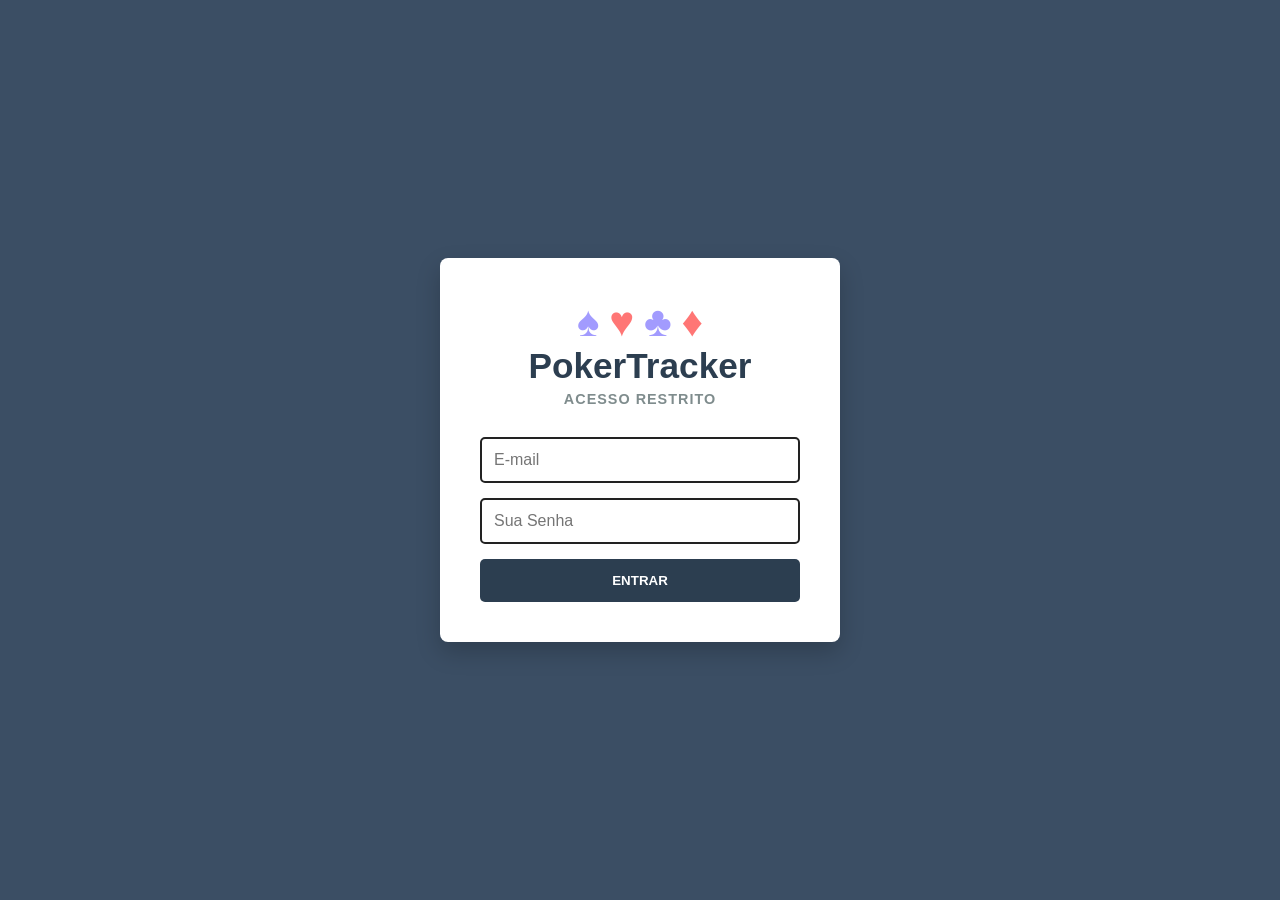
<file: src/main/resources/static/login.html>
<!DOCTYPE html>
<html lang="pt-BR">
<head>
    <meta charset="UTF-8">
    <meta name="viewport" content="width=device-width, initial-scale=1.0">
    <link rel="stylesheet" href="css/estilo.css">
    <title>Login - PokerTracker</title>
</head>
<body class="pagina-login">

<div class="login-card">
    <div class="login-logo">
        <span class="naipe-espadas">♠</span>
        <span class="naipe-copas">♥</span>
        <span class="naipe-paus">♣</span>
        <span class="naipe-ouros">♦</span>
        <br>PokerTracker
    </div>

    <div class="login-subtitulo">Acesso Restrito</div>

    <form id="formLogin" class="form-empilhado form-login">
        <input type="text" id="email" class="input-login" placeholder="E-mail" required>
        <input type="password" id="senha" class="input-login" placeholder="Sua Senha" required>

        <button type="submit" class="btn-login mt-20">ENTRAR</button>
    </form>

    <p id="msgErro" class="mt-20 msg-erro hidden">E-mail ou senha incorretos. ❌</p>
</div>

<script src="js/login.js"></script>
</body>
</html>
</file>
<file: src/main/resources/static/css/estilo.css>
/* ==========================================
   1. VARIÁVEIS E DEFINIÇÕES GLOBAIS
   ========================================== */
:root {
    --bg-padrao: #3b4e64;
    --cor-primaria: #2c3e50;
    --cor-secundaria: #34495e;
    --sucesso: #27ae60;
    --perigo: #e74c3c;
    --branco: #ffffff;
    --cinza-texto: #7f8c8d;
    --cinza-borda: #ddd;
    --sombra: 0 10px 25px rgba(0,0,0,0.2);
}

* { box-sizing: border-box; margin: 0; padding: 0; }

body {
    font-family: 'Segoe UI', Roboto, Helvetica, Arial, sans-serif;
    background-color: var(--bg-padrao);
    color: var(--branco);
}

/* ==========================================
   2. NAVBAR E CABEÇALHOS GERAIS
   ========================================== */
.navbar {
    display: flex;
    align-items: center;
    position: relative; /* Permite a logo centralizada absoluta */
    background-color: var(--cor-primaria);
    padding: 10px 30px;
    color: var(--branco);
    box-shadow: var(--sombra);
    margin-bottom: 20px;
}

.nav-links-container {
    width: 100%;
    display: flex;
    justify-content: space-between; /* Empurra um grupo pra cada lado */
    align-items: center;
    z-index: 2; /* Fica acima da logo */
}

.nav-grupo-esquerda, .nav-grupo-direita {
    display: flex;
    align-items: center;
    gap: 15px;
}

.saudacao { font-size: 1.1em; font-weight: bold; margin-right: 10px; }

.nav-logo {
    position: absolute;
    left: 50%;
    transform: translateX(-50%);
    text-align: center;
    font-size: 1.4em;
    font-weight: bold;
    letter-spacing: 1px;
    white-space: nowrap;
    text-transform: uppercase;
    z-index: 1;
    pointer-events: none; /* Se um botão encostar na logo em telas menores, o clique ainda funciona! */
}

.btn-nav { color: var(--branco); text-decoration: none; font-weight: bold; padding: 8px 15px; border-radius: 5px; transition: 0.3s; }
.btn-nav:hover { background-color: var(--cor-secundaria); }
.btn-sair { background-color: var(--perigo); color: white; border: none; padding: 8px 18px; border-radius: 5px; font-weight: bold; cursor: pointer; transition: 0.3s; }
.btn-sair:hover { background-color: #c0392b; }

h1 { margin: 20px 0; color: var(--branco); text-align: center; }
.titulo-sessao { margin: 30px 0 15px; color: var(--branco); font-size: 1.5em; text-transform: uppercase; text-align: center; }

.naipe-espadas, .naipe-paus { color: #a29bfe; }
.naipe-copas, .naipe-ouros { color: #ff7675; }

.margin-logo-texto { margin: 0 5px; }

/* ==========================================
   3. CONTAINERS, CARDS E LAYOUTS ESPECÍFICOS
   ========================================== */
.container-geral { max-width: 95%; margin: 0 auto; padding: 0 20px; text-align: center; }
.container-centralizado { max-width: 800px; margin: 0 auto; padding: 0 20px; text-align: center; }

.container-perfil { max-width: 600px; margin: 0 auto; text-align: left; padding: 0 20px; }
.container-usuarios { max-width: 95%; margin: 0 auto; text-align: left; padding: 0 20px; } /* Tela destravada para 1200px */

.card, .container-form, .container-tabela, .container-grafico, .card-indicador {
    background: var(--branco);
    color: #333;
    border-radius: 10px;
    box-shadow: var(--sombra);
    padding: 20px;
    margin-bottom: 20px;
}
.card-lg { padding: 30px; }

/* ==========================================
   NOVO: LAYOUT LADO A LADO DA GESTÃO
   ========================================== */
.grid-gestao {
    display: flex;
    gap: 40px; /* <-- Respiro maior entre os cards */
    align-items: flex-start; /* Impede que o card da esquerda estique para baixo se a tabela for longa */
}

.coluna-form {
    flex: 0 0 350px !important; /* Trava o tamanho base exatamente em 350px */
    max-width: 350px !important; /* Impede terminantemente que ele estique */
}

.coluna-tabela {
    flex: 1; /* A tabela vai comer todo o resto do espaço de tela disponível */
    min-width: 0; /* Impede vazamento no Flexbox */
}

/* Removemos a barra de rolagem horizontal desnecessária na tabela DESTA TELA */
#view-usuarios .table-responsive {
    overflow-x: hidden;
}

#view-usuarios .table-responsive table {
    min-width: 100%; /* Substitui a regra global de 700px para ocupar o espaço exato disponível */
}

/* Evita que e-mails absurdamente gigantes criem scroll horizontal */
#tabelaUsuariosPrincipal td {
    word-break: break-word;
}

/* Responsividade: No tablet e celular, volta a ser um embaixo do outro */
@media (max-width: 992px) {
    .grid-gestao {
        flex-direction: column;
    }
    .coluna-form {
        flex: none;
        width: 100%;
    }
    #view-usuarios .table-responsive {
        overflow-x: auto; /* Devolve o scroll apenas no celular, onde realmente falta espaço físico */
    }
}

/* ==========================================
   4. INDICADORES (ESTÁTICOS NO TOPO)
   ========================================== */
.painel-indicadores-estatico {
    display: flex; justify-content: center; gap: 15px; flex-wrap: wrap; margin-bottom: 25px;
}
.card-indicador { flex: 1; min-width: 140px; max-width: 190px; display: flex; flex-direction: column; justify-content: center; padding: 15px; }
.card-indicador h3 { font-size: 0.8em; color: var(--cinza-texto); text-transform: uppercase; margin-bottom: 5px; }
.card-indicador.plataforma {
    background-color: var(--cor-secundaria);
    color: white;
    cursor: pointer;
    transition: transform 0.2s, box-shadow 0.2s, background-color 0.2s;
}
.card-indicador.plataforma h3 { color: #bdc3c7; }
.card-indicador.plataforma:hover {
    transform: translateY(-5px);
    box-shadow: 0 15px 30px rgba(0,0,0,0.3);
    background-color: var(--cor-primaria);
}

/* ==========================================
   5. FILTROS E EXPORTAÇÃO
   ========================================== */
.container-filtros { display: flex; align-items: flex-end; justify-content: center; gap: 20px; flex-wrap: wrap; }
.filtro-item { display: flex; flex-direction: column; text-align: left; gap: 5px; }
.filtro-item label { font-size: 0.85em; font-weight: bold; color: var(--cor-secundaria); }
.filtro-acoes { display: flex; gap: 10px; }

.btn-filtrar { background-color: var(--sucesso); color: white; border: none; padding: 10px 20px; border-radius: 4px; cursor: pointer; font-weight: bold; }
.btn-limpar { background-color: var(--cinza-texto); color: white; border: none; padding: 10px 20px; border-radius: 4px; cursor: pointer; font-weight: bold; }
.btn-exportar { background-color: var(--cor-primaria); color: white; border: none; padding: 10px 20px; border-radius: 4px; cursor: pointer; font-weight: bold; transition: 0.3s; }
.btn-exportar:hover { background-color: #1a252f; }

/* ==========================================
   6. FORMULÁRIOS, INPUTS E TIPOGRAFIA AUXILIAR
   ========================================== */
.container-flex-forms { display: flex; gap: 20px; align-items: stretch; margin-bottom: 30px; }

/* NOVO: Impede que a margem do card some com o gap, removendo o espaço excessivo */
.container-flex-forms .container-form { margin-bottom: 0; }

.container-form { flex: 1; display: flex; flex-direction: column; }
.form-empilhado { display: flex; flex-direction: column; gap: 12px; flex-grow: 1; text-align: left; }
.container-form h2, .titulo-form { font-size: 1.2em; margin-bottom: 15px; color: var(--cor-primaria); text-align: center; }
.titulo-form.left { text-align: left; }
.linha-inputs { display: flex; gap: 10px; }
.espacador-flex { flex-grow: 1; }

.label-form { color: var(--cor-secundaria); font-weight: bold; display: block; margin-top: 10px; }
.texto-ajuda { font-size: 0.85em; color: #666; margin-bottom: 15px; }
.divisor-linha { border: 0; border-top: 1px solid #ddd; margin: 25px 0; }

input, select {
    padding: 12px;
    border: 2px solid #222;
    border-radius: 5px;
    width: 100%;
    font-size: 1em;
    outline: none;
    transition: 0.3s border-color;
}
input:focus, select:focus { border-color: var(--cor-secundaria); }
input[readonly] { background-color: #eee; cursor: not-allowed; border-color: #ccc; }

button[type="submit"], .btn-primario, .btn-login {
    background-color: var(--cor-primaria); color: var(--branco); border: none;
    padding: 14px; border-radius: 5px; font-weight: bold; cursor: pointer;
    margin-top: auto; text-transform: uppercase; transition: 0.3s;
}
button[type="submit"]:hover, .btn-primario:hover, .btn-login:hover { background-color: #1a252f; }
.btn-block { width: 100%; display: block; }

/* ==========================================
   7. TABELA E UTILITÁRIOS
   ========================================== */
table { width: 100%; border-collapse: collapse; }
th, td { padding: 12px; text-align: left; border-bottom: 1px solid #eee; }
th { background-color: #f8f9fa; font-weight: bold; color: var(--cor-primaria); }
.valor { font-size: 1.3em; font-weight: bold; margin-top: 5px; }
.lucro { color: var(--sucesso); }
.prejuizo { color: var(--perigo); }
.negativo { color: var(--perigo); }

.hidden { display: none !important; }
.mt-10 { margin-top: 10px; }
.mt-20 { margin-top: 20px; }
.mb-5 { margin-bottom: 5px; }
.mb-20 { margin-bottom: 20px; }
.mb-30 { margin-bottom: 30px; }
.text-left { text-align: left; }
.text-center { text-align: center; }

/* ==========================================
   8. TELA DE LOGIN
   ========================================== */
.pagina-login { display: flex; justify-content: center; align-items: center; height: 100vh; margin: 0; }
.login-card { background-color: var(--branco); padding: 40px; border-radius: 8px; box-shadow: var(--sombra); text-align: center; width: 100%; max-width: 400px; color: #333; }
.login-logo { font-size: 2.2em; font-weight: bold; color: var(--cor-primaria); margin-bottom: 5px; }
.login-logo span { font-size: 1.2em; }
.login-subtitulo { font-size: 0.9em; font-weight: bold; color: #7f8c8d; margin-bottom: 30px; letter-spacing: 1px; text-transform: uppercase; }
.form-login { display: flex; flex-direction: column; gap: 15px; }
.msg-erro { font-weight: bold; color: var(--perigo); }

/* ==========================================
   9. ELEMENTOS DA TABELA E PAGINAÇÃO
   ========================================== */
.tabela-header {
    position: relative;
    display: flex;
    justify-content: center;
    align-items: center;
    margin-bottom: 25px;
}
.tabela-header h2 {
    color: var(--cor-primaria);
    margin: 0;
}
.tabela-limite {
    position: absolute;
    right: 0;
    display: flex;
    align-items: center;
}
.tabela-limite-label { font-weight: bold; color: var(--cor-secundaria); font-size: 0.85em; margin-right: 5px; }
.tabela-limite-select {
    padding: 6px; border-radius: 4px; border: 2px solid #222; font-weight: bold; cursor: pointer; width: auto;
}
.container-btn-mais { text-align: center; margin-top: 20px; }
.btn-carregar-mais {
    background-color: var(--cor-secundaria); color: white; border: none; padding: 10px 25px;
    border-radius: 5px; font-weight: bold; cursor: pointer; transition: 0.3s; text-transform: uppercase;
}
.btn-carregar-mais:hover { background-color: var(--cor-primaria); }

/* ==========================================
   10. BOTÕES DE AÇÃO DA TABELA E EDIÇÃO
   ========================================== */
.btn-cancelar-edicao {
    background-color: var(--cinza-texto);
    color: white;
    border: none;
    padding: 14px;
    border-radius: 5px;
    font-weight: bold;
    cursor: pointer;
    margin-top: 10px;
    width: 100%;
    transition: 0.3s;
}
.btn-cancelar-edicao:hover { background-color: #555; }

.btn-editar {
    background: none; border: none; cursor: pointer; font-size: 1.2em; transition: transform 0.2s;
}
.btn-editar:hover { transform: scale(1.2); }

.btn-excluir {
    background: none; border: none; cursor: pointer; font-size: 1.2em; transition: transform 0.2s;
}
.btn-excluir:hover { transform: scale(1.2); }

/* Espaçamento elegante para os botões de Ação na tabela de Gestão */
#tabelaUsuariosPrincipal td:last-child {
    display: flex;
    gap: 15px;
    align-items: center;
    border-bottom: none;
}

/* ==========================================
   11. AJUSTES DO NOVO LAYOUT DE FORMS E FILTROS
   ========================================== */
.divisor-interno {
    border: 0; border-top: 2px dashed var(--cinza-borda); margin: 20px 0;
}

.filtro-acoes-coluna { display: flex; gap: 10px; margin-top: auto; }
.filtro-acoes-coluna button {
    flex: 1; padding: 12px 0; border-radius: 5px; font-weight: bold; cursor: pointer; border: none;
    color: white; text-transform: uppercase; font-size: 0.85em; transition: 0.3s;
}

.btn-verde { background-color: var(--sucesso); }
.btn-verde:hover { background-color: #219653; }
.btn-cinza { background-color: var(--cinza-texto); }
.btn-cinza:hover { background-color: #555; }
.btn-azul { background-color: var(--cor-primaria); }
.btn-azul:hover { background-color: #1a252f; }

.subtitulo-secao { font-size: 1.1em; color: var(--cor-secundaria); }
.subtitulo-secao-mt { margin-top: 15px; }
.flex-1 { flex: 1; }
.label-ajuda-inline { margin-bottom: 2px; display:block; }
.margin-top-10 { margin-top: 10px; }

/* ==========================================
   12. NOTIFICAÇÕES (TOASTS) E ESTADOS DE LOADING
   ========================================== */
.toast-container { position: fixed; top: 20px; right: 20px; z-index: 9999; display: flex; flex-direction: column; gap: 10px; }
.toast { padding: 15px 25px; color: white; border-radius: 5px; box-shadow: 0 4px 12px rgba(0,0,0,0.2); font-weight: bold; opacity: 0; transform: translateX(100%); transition: all 0.3s ease-in-out; }
.toast.show { opacity: 1; transform: translateX(0); }
.toast.sucesso { background-color: var(--sucesso); }
.toast.erro { background-color: var(--perigo); }

button:disabled { opacity: 0.7; cursor: not-allowed !important; background-color: var(--cinza-texto) !important; }

/* ==========================================
   13. ACCORDION (FORMULÁRIOS RETRÁTEIS)
   ========================================== */
.accordion-header {
    cursor: pointer;
    background-color: var(--cor-primaria);
    color: var(--branco);
    padding: 15px 20px;
    border-radius: 8px;
    font-weight: bold;
    text-transform: uppercase;
    display: flex;
    justify-content: center;
    align-items: center;
    transition: background-color 0.3s;
}

.accordion-header:hover {
    background-color: var(--cor-secundaria);
}

.accordion-content {
    max-height: 0;
    overflow: hidden;
    transition: max-height 0.3s ease-out;
}

.accordion-content-inner {
    background-color: var(--branco);
    box-shadow: var(--sombra);
    padding: 20px;
    border-radius: 0 0 8px 8px;
    margin-top: 5px;
    margin-bottom: 20px;
}

/* ==========================================
   14. TABELAS RESPONSIVAS E PAGINAÇÃO
   ========================================== */
.table-responsive {
    width: 100%;
    overflow-x: auto;
    -webkit-overflow-scrolling: touch;
    margin-top: 15px;
    padding-bottom: 10px;
}

/* O Segredo: Trava as larguras das tabelas! */
.table-responsive table {
    table-layout: fixed; /* Impede as colunas de "dançarem" */
    width: 100%;
    min-width: 800px; /* Garante que não esmague no celular (gera scroll lateral) */
}

.table-responsive th, .table-responsive td {
    white-space: nowrap; /* 1. PROÍBE o texto de quebrar para a linha de baixo */
    overflow: hidden;    /* 2. Esconde qualquer coisa que vazar da largura */
    text-overflow: ellipsis; /* 3. Adiciona os "..." no final do texto cortado */
    height: 55px; /* 4. CRAVA a altura exata em pixels para TODAS as linhas */
    vertical-align: middle; /* Centraliza o conteúdo perfeitamente no meio da linha */
}

/* Larguras fixas para a Tabela de Torneios (A soma dá 100%) */
#view-dashboard .table-responsive th:nth-child(1) { width: 12%; } /* Data */
#view-dashboard .table-responsive th:nth-child(2) { width: 26%; } /* Descrição (Maior) */
#view-dashboard .table-responsive th:nth-child(3) { width: 15%; } /* Plataforma */
#view-dashboard .table-responsive th:nth-child(4) { width: 12%; } /* Custos */
#view-dashboard .table-responsive th:nth-child(5) { width: 12%; } /* ITM */
#view-dashboard .table-responsive th:nth-child(6) { width: 13%; } /* Resultado */
#view-dashboard .table-responsive th:nth-child(7) { width: 5%; text-align: center; } /* Editar */
#view-dashboard .table-responsive th:nth-child(8) { width: 5%; text-align: center; } /* Deletar */

/* Larguras fixas para a Tabela de Clientes */
#view-usuarios .table-responsive th:nth-child(1) { width: 30%; } /* Nome */
#view-usuarios .table-responsive th:nth-child(2) { width: 35%; } /* Email */
#view-usuarios .table-responsive th:nth-child(3) { width: 15%; } /* Permissão */
#view-usuarios .table-responsive th:nth-child(4) { width: 20%; text-align: center; } /* Ações */

/* Centraliza os botões dentro das colunas */
#view-dashboard .table-responsive td:nth-child(7),
#view-dashboard .table-responsive td:nth-child(8),
#view-usuarios .table-responsive td:nth-child(4) {
    text-align: center;
}

.paginacao-container {
    display: flex; justify-content: center; align-items: center; gap: 15px; margin-top: 20px; padding: 10px 0;
}
.btn-paginacao {
    background-color: var(--cor-secundaria); color: white; border: none; padding: 8px 15px; border-radius: 5px; font-weight: bold; cursor: pointer; transition: 0.3s;
}
.btn-paginacao:hover:not(:disabled) { background-color: var(--cor-primaria); }
.btn-paginacao:disabled { background-color: var(--cinza-borda); color: #999; cursor: not-allowed; }
.span-paginacao { font-weight: bold; color: var(--cor-primaria); }

/* ==========================================
   15. MODAL (POP-UP) DE EDIÇÃO
   ========================================== */
.modal {
    display: flex; position: fixed; z-index: 9999; left: 0; top: 0;
    width: 100%; height: 100%; background-color: rgba(0,0,0,0.6);
    justify-content: center; align-items: center;
}
.modal.hidden { display: none !important; }
.modal-content {
    background-color: var(--branco); padding: 30px; border-radius: 10px;
    width: 90%; max-width: 450px; position: relative; box-shadow: 0 15px 30px rgba(0,0,0,0.5);
}
.fechar-modal {
    position: absolute; right: 20px; top: 15px; font-size: 1.8em;
    cursor: pointer; color: var(--cinza-texto); transition: 0.3s;
}
.fechar-modal:hover { color: var(--perigo); }

/* ==========================================
   16. MENU HAMBÚRGUER E RESPONSIVIDADE
   ========================================== */
.menu-toggle {
    display: none;
    background: none;
    border: none;
    color: white;
    font-size: 2em;
    cursor: pointer;
}

@media (max-width: 992px) {
    .container-flex-forms { flex-direction: column; }
    .painel-indicadores-estatico { gap: 10px; }
    .card-indicador { min-width: 130px; }

    .grid-gestao { flex-direction: column; }
    .coluna-form { flex: none; width: 100%; }
}

@media (max-width: 768px) {
    .navbar {
        padding: 15px 20px;
        min-height: 60px;
        justify-content: center;
    }

    .menu-toggle {
        display: block;
        position: absolute;
        right: 20px;
        top: 50%;
        transform: translateY(-50%);
        z-index: 10;
    }

    .nav-links-container {
        display: none;
        position: absolute;
        top: 100%;
        left: 0;
        width: 100%;
        background-color: var(--cor-primaria);
        flex-direction: column;
        padding: 20px;
        gap: 15px;
        box-shadow: 0 10px 25px rgba(0,0,0,0.5);
        z-index: 9;
        border-top: 1px solid rgba(255,255,255,0.1);
    }

    .nav-links-container.active { display: flex; }

    .nav-grupo-esquerda, .nav-grupo-direita {
        flex-direction: column;
        width: 100%;
        gap: 10px;
    }

    .saudacao { text-align: center; margin-right: 0; width: 100%; border-bottom: 1px dashed rgba(255,255,255,0.2); padding-bottom: 10px; }
    .btn-nav { width: 100%; text-align: center; }

    .btn-sair-mobile {
        width: auto !important;
        padding: 8px 30px;
        margin: 0 auto;
        display: inline-block;
    }

    @media (max-width: 350px) { .saudacao { display: none; } }
    @media (max-width: 450px) { .saudacao { display: none; } }

    .container-geral, .container-perfil, .container-usuarios { padding: 0 10px; }
    .card, .container-form, .container-grafico, .card-lg { padding: 15px; }
    .linha-inputs { flex-direction: column; gap: 12px; }
    .filtro-acoes-coluna { flex-direction: column; }

    /* Espaçamentos mais finos nos botões sanfona e Gráfico (Mobile) */
    .container-flex-forms { gap: 6px; margin-bottom: 10px; }

    .painel-indicadores-estatico { display: grid; grid-template-columns: 1fr 1fr; gap: 10px; }
    .card-indicador { max-width: 100%; padding: 10px; }
    .card-indicador:first-child { grid-column: 1 / -1; }
    .card-indicador:last-child:nth-child(even) { grid-column: 1 / -1; }

    .tabela-header { flex-direction: column; gap: 10px; padding: 0; text-align: center; }
    .tabela-limite { position: static; }
}
</file>
